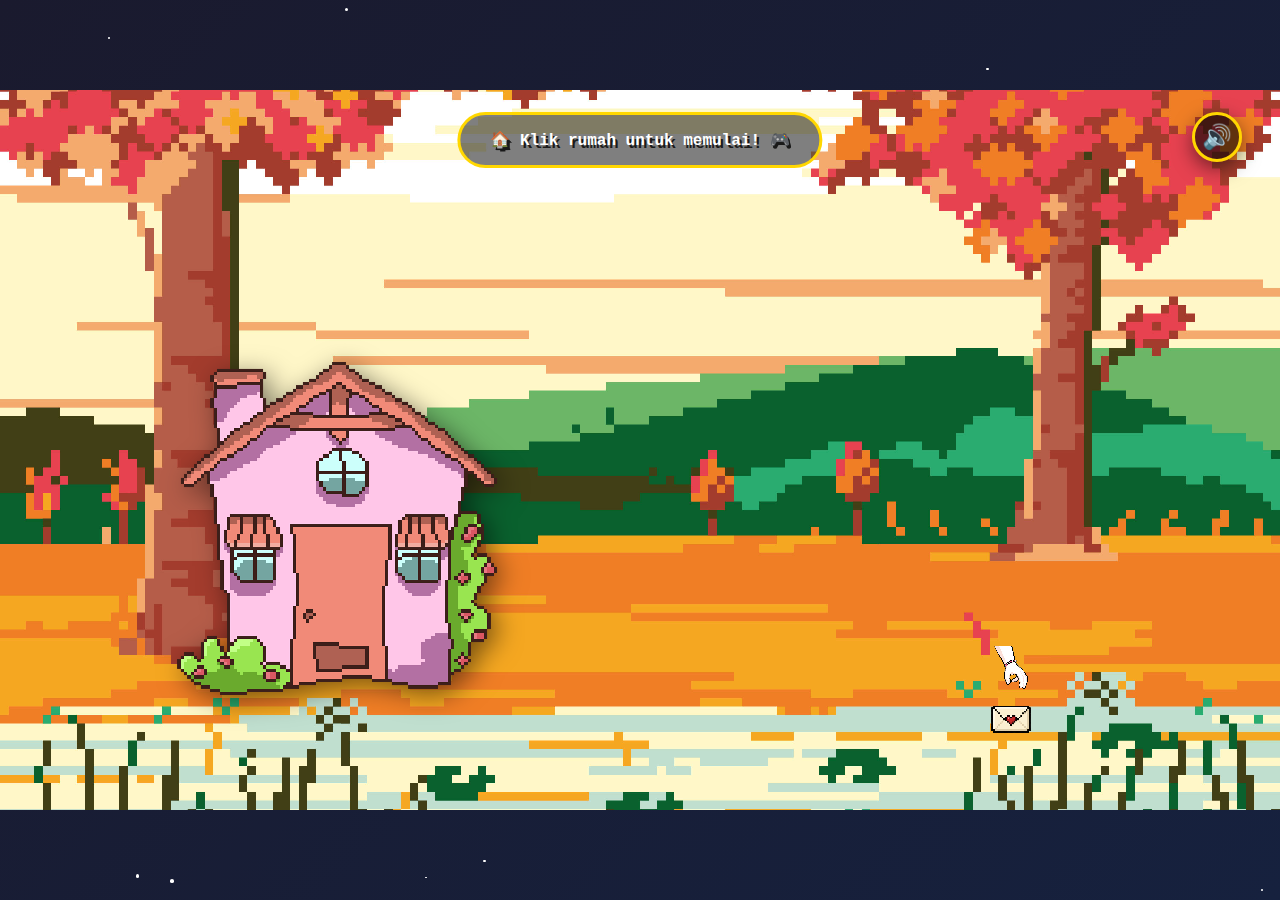
<file: index.html>
<!DOCTYPE html>
<html lang="id">
<head>
  <meta charset="UTF-8">
  <title>The Package</title>
  <meta name="viewport" content="width=device-width, initial-scale=1.0, maximum-scale=1.0, user-scalable=no">
  <link rel="icon" type="image/png" href="assets/img/icon-box.png">
  <link rel="stylesheet" href="assets/css/style.css">
</head>
<body>

<!-- Stars background -->
<div class="stars" id="stars"></div>

<div class="screen">
  <div class="game">
    <!-- Background image -->
    <img src="assets/img/bg.png" class="bg" alt="Background">

    <!-- Progress bar -->
    <div class="progress-bar" id="progressBar">
      <div class="progress-fill"></div>
    </div>

    <!-- Instruction -->
    <div class="instruction" id="instruction">🏠 Klik rumah untuk memulai! 🎮</div>
    
    <!-- Sound toggle -->
    <div class="sound-toggle" id="soundToggle">🔊</div>

    <!-- House -->
    <img src="assets/img/house.png" class="house" id="house" alt="House">

    <!-- Character (hidden inside house initially) -->
    <img src="assets/img/character.png" class="character hidden" id="character" alt="Character">

    <!-- Letter area -->
    <div class="letter-area">
      <img src="assets/img/hand.png" class="ambil-btn" id="ambilBtn" alt="Take">
      <img src="assets/img/letter.png" class="letter" alt="Letter">
    </div>

    <!-- Dialog Overlay -->
    <div class="dialog-overlay" id="dialogOverlay"></div>

    <!-- Dialog Box -->
    <div class="dialog-box" id="dialogBox">
      <div class="dialog-header">
        <div class="dialog-avatar">🙍‍♀️</div>
        <div class="dialog-name">Electra</div>
      </div>
      <div class="dialog-text" id="dialogText"></div>
      <div class="dialog-options" id="dialogOptions"></div>
    </div>
  </div>
</div>

<!-- Transition overlay -->
<div class="transition" id="transition"></div>

<script src="assets/js/script.js"></script>

</body>
</html>
</file>
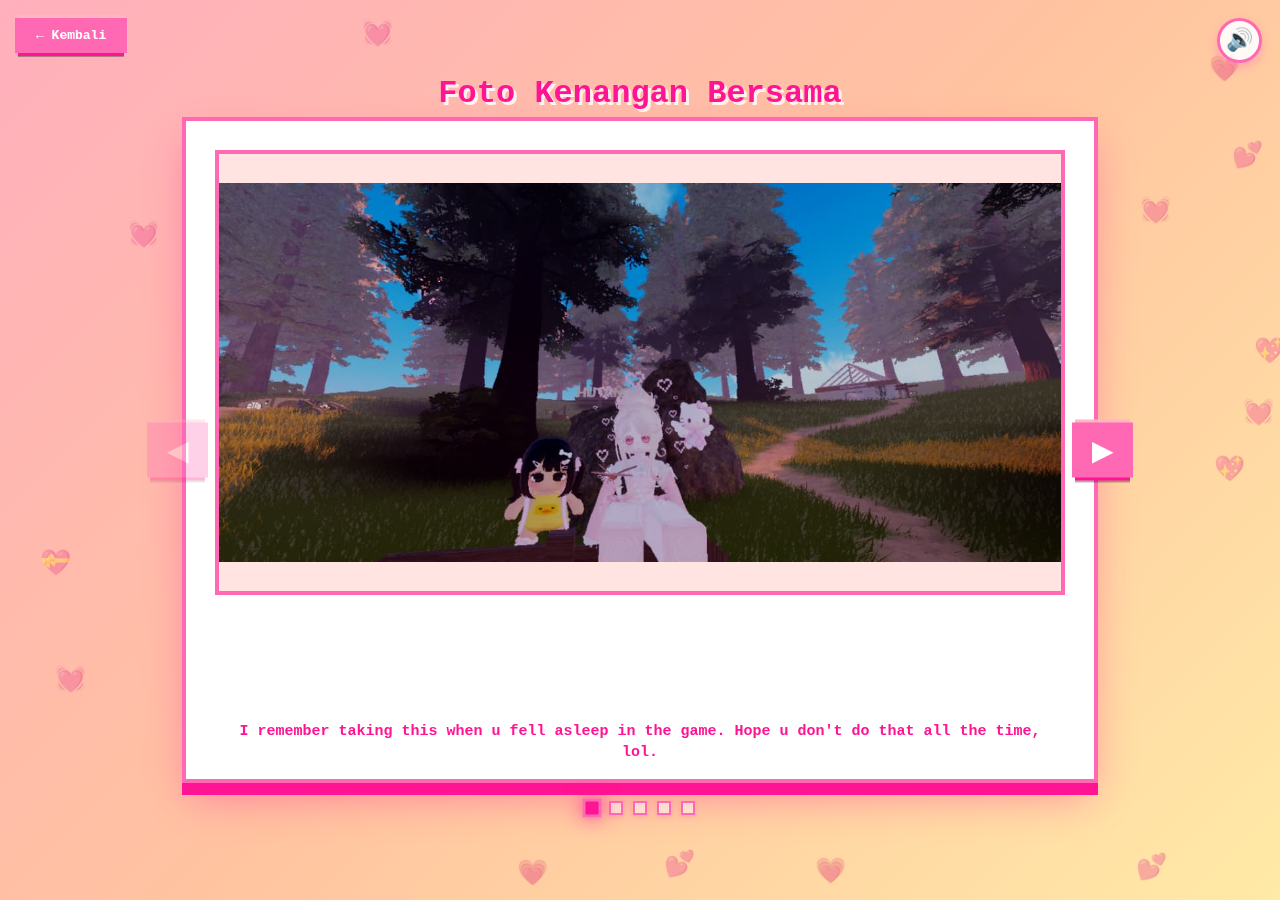
<file: scene2.html>
<!DOCTYPE html>
<html lang="id">
  <head>
    <meta charset="UTF-8" />
    <title>Memories</title>
    <meta
      name="viewport"
      content="width=device-width, initial-scale=1.0, maximum-scale=1.0, user-scalable=no"
    />
    <link rel="icon" type="image/png" href="assets/img/icon-cake.png">
    <link rel="stylesheet" href="assets/css/scene2.css" />
  </head>
  <body>
    <!-- Hearts background -->
    <div class="hearts" id="hearts"></div>

    <div class="container">
      <!-- Sound toggle -->
      <div class="sound-toggle" id="soundToggle">🔊</div>

      <!-- Back button -->
      <button class="back-btn" id="backBtn">← Kembali</button>

      <!-- Gallery wrapper -->
      <div class="gallery-wrapper">
        <!-- Title -->
        <div class="gallery-title">Foto Kenangan Bersama</div>

        <!-- Photo frames (will be generated by JS) -->
        <div id="photoFrames"></div>

        <!-- Birthday Cake Scene -->
        <div class="cake-scene" id="cakeScene">
          <div class="cake-title">🎂 Happy Birthday Electra! 🎂</div>

          <div class="birthday-cake" id="birthdayCake">
            <!-- Candles -->
            <div class="candles">
              <div class="candle"><div class="flame"></div></div>
              <div class="candle"><div class="flame"></div></div>
              <div class="candle"><div class="flame"></div></div>
              <div class="candle"><div class="flame"></div></div>
              <div class="candle"><div class="flame"></div></div>
            </div>

            <!-- Cake layers -->
            <div class="cake-layer cake-layer-3">🌸</div>
            <div class="cake-layer cake-layer-2">🎀</div>
            <div class="cake-layer cake-layer-1">💖</div>
          </div>

          <div class="cake-instruction" id="cakeInstruction">
            🎈 Klik kue untuk meniup lilin! 🎈
          </div>

          <!-- Final message -->
          <div class="final-message" id="finalMessage">
            <div class="final-text">
              Terima kasih untuk 4 bulan persahabatan! Happy Birthday bestie! 🎂
            </div>
            <div class="final-text">
              Semoga kita bisa terus bermain bersama dan membuat lebih banyak
              kenangan indah! ✨
            </div>
            <div class="final-from">Andi Aliyah</div>
          </div>
        </div>

        <!-- Navigation buttons -->
        <button class="nav-btn prev" id="prevBtn">◀</button>
        <button class="nav-btn next" id="nextBtn">▶</button>

        <!-- Progress indicator -->
        <div class="progress-indicator" id="progressIndicator"></div>
      </div>
    </div>

    <!-- Transition overlay -->
    <div class="transition" id="transition"></div>

    <script src="assets/js/scene2.js"></script>
  </body>
</html>
</file>
<file: assets/css/style.css>
* {
      margin: 0;
      padding: 0;
      box-sizing: border-box;
    }

    html, body {
      width: 100%;
      height: 100%;
      overflow: hidden;
      position: fixed;
      touch-action: manipulation;
    }

    body {
      background: linear-gradient(135deg, #1a1a2e 0%, #16213e 100%);
      display: flex;
      justify-content: center;
      align-items: center;
    }

    /* Efek bintang di background */
    .stars {
      position: fixed;
      top: 0;
      left: 0;
      width: 100%;
      height: 100%;
      pointer-events: none;
      z-index: 0;
    }

    .star {
      position: absolute;
      background: white;
      border-radius: 50%;
      animation: twinkle 3s infinite;
    }

    @keyframes twinkle {
      0%, 100% { opacity: 0.3; transform: scale(1); }
      50% { opacity: 1; transform: scale(1.2); }
    }

    /* Layar pembungkus */
    .screen {
      width: 100%;
      height: 100%;
      display: flex;
      justify-content: center;
      align-items: center;
      position: relative;
      z-index: 1;
    }

    /* GAME AREA - Menggunakan aspect ratio 16:9 */
    .game {
      position: relative;
      width: 100vw;
      height: 56.25vw; /* 16:9 aspect ratio */
      max-height: 100vh;
      max-width: 177.78vh; /* 16:9 aspect ratio terbalik */
      background: #87CEEB;
      overflow: hidden;
    }

    /* Semua gambar pixel perfect */
    img {
      image-rendering: pixelated;
      image-rendering: -moz-crisp-edges;
      image-rendering: crisp-edges;
      user-select: none;
      -webkit-user-drag: none;
      -webkit-touch-callout: none;
    }

    /* Background */
    .bg {
      width: 100%;
      height: 100%;
      position: absolute;
      top: 0;
      left: 0;
      object-fit: cover;
    }

    /* Rumah - responsive percentage based */
    .house {
      position: absolute;
      bottom: 10%;
      left: 10%;
      width: 33%;
      height: auto;
      max-width: 620px;
      filter: drop-shadow(0.5vw 0.5vw 1vw rgba(0,0,0,0.5));
      transition: transform 0.3s;
      cursor: pointer;
      z-index: 5;
    }

    .house:hover {
      transform: scale(1.05);
      filter: drop-shadow(0.5vw 0.5vw 1.5vw rgba(255,215,0,0.6));
    }

    .house.shake {
      animation: houseShake 0.5s;
    }

    @keyframes houseShake {
      0%, 100% { transform: translateX(0); }
      25% { transform: translateX(-1%) rotate(-1deg); }
      75% { transform: translateX(1%) rotate(1deg); }
    }

    /* Character - responsive percentage based */
    .character {
      position: absolute;
      bottom: 12%;
      left: 82%;
      width: 12.5%;
      height: auto;
      max-width: 250px;
      transition: left 2.5s cubic-bezier(0.4, 0, 0.2, 1), opacity 0.5s;
      z-index: 10;
      filter: drop-shadow(0.3vw 0.3vw 0.6vw rgba(0,0,0,0.4));
    }

    .character.hidden {
      opacity: 0;
      left: 20%;
      pointer-events: none;
    }

    .character.exiting {
      left: 30%;
      opacity: 1;
    }

    .character.walking {
      animation: characterWalk 0.6s infinite;
    }

    @keyframes characterWalk {
      0%, 100% { transform: translateY(0); }
      50% { transform: translateY(-4%); }
    }

    /* Letter area - responsive percentage based */
    .letter-area {
      position: absolute;
      bottom: 10%;
      right: 18%;
      text-align: center;
      animation: letterPulse 2s infinite;
      z-index: 5;
    }

    @keyframes letterPulse {
      0%, 100% { 
        filter: drop-shadow(0 0 0.5vw rgba(255,223,0,0.6));
        transform: translateY(0);
      }
      50% { 
        filter: drop-shadow(0 0 1.2vw rgba(255,223,0,0.9));
        transform: translateY(-3%);
      }
    }

    /* Letter - responsive */
    .letter {
      width: 8.3%;
      height: auto;
      min-width: 50px;
      max-width: 80px;
      display: block;
      margin: 0 auto;
    }

    /* Tombol tangan - responsive */
    .ambil-btn {
      width: 8.3%;
      height: auto;
      min-width: 50px;
      max-width: 80px;
      margin-top: 1.2%;
      cursor: pointer;
      animation: bounce 1s infinite;
      transition: all 0.3s;
      filter: brightness(1);
    }

    .ambil-btn:hover, .ambil-btn:active {
      animation: bounceHover 0.5s infinite;
      filter: brightness(1.3) drop-shadow(0 0 1vw rgba(255,255,255,0.8));
      transform: scale(1.15);
    }

    @keyframes bounce {
      0%, 100% { transform: translateY(0); }
      50% { transform: translateY(-8%); }
    }

    @keyframes bounceHover {
      0%, 100% { transform: translateY(-5%) scale(1.15); }
      50% { transform: translateY(-12%) scale(1.15); }
    }

    .ambil-btn.disabled {
      opacity: 0.4;
      cursor: not-allowed;
      animation: none;
      filter: grayscale(0.5);
    }

    /* Instruksi dengan style pixel */
    .instruction {
      position: absolute;
      top: 3%;
      left: 50%;
      transform: translateX(-50%);
      color: #fff;
      font-size: clamp(10px, 1.6vw, 16px);
      font-family: 'Courier New', monospace;
      font-weight: bold;
      text-shadow: 0.2vw 0.2vw 0 rgba(0,0,0,0.8);
      background: rgba(0,0,0,0.5);
      padding: clamp(8px, 1.5vw, 15px) clamp(15px, 3vw, 30px);
      border-radius: 30px;
      border: 3px solid #ffd700;
      animation: instructionBlink 2s infinite;
      z-index: 100;
      white-space: nowrap;
      max-width: 90%;
      text-align: center;
    }

    @keyframes instructionBlink {
      0%, 100% { opacity: 0.8; }
      50% { opacity: 1; border-color: #ffed4e; }
    }

    /* Transition overlay */
    .transition {
      position: fixed;
      top: 0;
      left: 0;
      width: 100%;
      height: 100%;
      background: black;
      z-index: 1000;
      opacity: 0;
      pointer-events: none;
      transition: opacity 0.6s;
    }

    .transition.active {
      opacity: 1;
      pointer-events: all;
    }

    /* Particle confetti */
    .confetti-particle {
      position: absolute;
      width: 10px;
      height: 10px;
      pointer-events: none;
      z-index: 50;
    }

    @keyframes confettiFall {
      to {
        transform: translateY(600px) rotate(720deg);
        opacity: 0;
      }
    }

    /* Sound toggle button */
    .sound-toggle {
      position: absolute;
      top: 3%;
      right: 3%;
      width: clamp(35px, 5vw, 50px);
      height: clamp(35px, 5vw, 50px);
      background: rgba(0,0,0,0.6);
      border: 3px solid #ffd700;
      border-radius: 50%;
      cursor: pointer;
      display: flex;
      align-items: center;
      justify-content: center;
      font-size: clamp(18px, 2.5vw, 24px);
      transition: all 0.3s;
      z-index: 100;
      box-shadow: 0 0.5vw 1.5vw rgba(0,0,0,0.5);
    }

    .sound-toggle:hover, .sound-toggle:active {
      background: rgba(255,215,0,0.3);
      transform: scale(1.1) rotate(10deg);
      box-shadow: 0 0.8vw 2.5vw rgba(255,215,0,0.5);
    }

    /* Progress indicator */
    .progress-bar {
      position: absolute;
      top: 2%;
      left: 50%;
      transform: translateX(-50%);
      width: clamp(120px, 20vw, 200px);
      height: clamp(6px, 0.8vw, 8px);
      background: rgba(0,0,0,0.5);
      border: 2px solid #4a5568;
      border-radius: 10px;
      overflow: hidden;
      display: none;
    }

    .progress-bar.active {
      display: block;
    }

    .progress-fill {
      height: 100%;
      background: linear-gradient(90deg, #4ecdc4, #44a08d);
      width: 0%;
      transition: width 2.5s linear;
      box-shadow: 0 0 1vw rgba(78, 205, 196, 0.8);
    }

    .progress-bar.active .progress-fill {
      width: 100%;
    }

    /* Dialog Box - fully responsive */
    .dialog-box {
      position: absolute;
      bottom: 37%;
      left: 45%;
      transform: translateX(-50%) scale(0);
      width: clamp(280px, 52%, 500px);
      background: rgba(0, 0, 0, 0.95);
      border: clamp(3px, 0.4vw, 4px) solid #f860ca;
      border-radius: clamp(10px, 1.5vw, 15px);
      padding: clamp(12px, 2vw, 20px) clamp(15px, 2.5vw, 25px);
      z-index: 200;
      box-shadow: 0 1vw 4vw rgba(0,0,0,0.8);
      transition: transform 0.3s cubic-bezier(0.68, -0.55, 0.265, 1.55);
    }

    .dialog-box.active {
      transform: translateX(-50%) scale(1);
    }

    .dialog-header {
      display: flex;
      align-items: center;
      margin-bottom: clamp(8px, 1.2vw, 12px);
      gap: clamp(6px, 1vw, 10px);
    }

    .dialog-avatar {
      width: clamp(28px, 4vw, 40px);
      height: clamp(28px, 4vw, 40px);
      background: #4ecdc4;
      border: clamp(2px, 0.3vw, 3px) solid #f860ca;
      border-radius: 50%;
      display: flex;
      align-items: center;
      justify-content: center;
      font-size: clamp(16px, 2vw, 20px);
      flex-shrink: 0;
    }

    .dialog-name {
      color: #f860ca;
      font-family: 'Courier New', monospace;
      font-weight: bold;
      font-size: clamp(11px, 1.4vw, 14px);
      text-shadow: 0.2vw 0.2vw 0 rgba(0,0,0,0.5);
    }

    .dialog-text {
      color: white;
      font-family: 'Courier New', monospace;
      font-size: clamp(11px, 1.5vw, 15px);
      line-height: 1.6;
      margin-bottom: clamp(10px, 1.5vw, 15px);
      text-shadow: 0.1vw 0.1vw 0 rgba(0,0,0,0.5);
      word-wrap: break-word;
    }

    .dialog-options {
      display: flex;
      gap: clamp(6px, 1vw, 10px);
      justify-content: flex-end;
      flex-wrap: wrap;
    }

    .dialog-btn {
      background: linear-gradient(180deg, #d613bc 0%, #c63ed8 100%);
      border: clamp(2px, 0.3vw, 3px) solid #f3f3f3;
      color: white;
      padding: clamp(8px, 1vw, 10px) clamp(12px, 2vw, 20px);
      border-radius: clamp(6px, 0.8vw, 8px);
      font-family: 'Courier New', monospace;
      font-weight: bold;
      cursor: pointer;
      font-size: clamp(10px, 1.3vw, 13px);
      transition: all 0.3s;
      box-shadow: 0 0.4vw 0 #7d2d96;
      text-shadow: 0.1vw 0.1vw 0 rgba(0,0,0,0.3);
      white-space: nowrap;
      touch-action: manipulation;
    }

    .dialog-btn:hover, .dialog-btn:active {
      transform: translateY(-0.2vw);
      box-shadow: 0 0.6vw 0 #e041b0;
      background: linear-gradient(180deg, #d95fd9 0%, #b550ad 100%);
    }

    .dialog-btn:active {
      transform: translateY(0.2vw);
      box-shadow: 0 0.2vw 0 #962d91;
    }

    .dialog-btn.secondary {
      background: linear-gradient(180deg, #95a5a6 0%, #7f8c8d 100%);
      border-color: #5d6d6e;
      box-shadow: 0 0.4vw 0 #5d6d6e;
    }

    .dialog-btn.secondary:hover, .dialog-btn.secondary:active {
      background: linear-gradient(180deg, #a8b9ba 0%, #8c9c9d 100%);
      box-shadow: 0 0.6vw 0 #5d6d6e;
    }

    .dialog-btn.secondary:active {
      box-shadow: 0 0.2vw 0 #5d6d6e;
    }


    /* Overlay untuk dialog */
    .dialog-overlay {
      position: absolute;
      top: 0;
      left: 0;
      width: 100%;
      height: 100%;
      background: rgba(0, 0, 0, 0.3);
      z-index: 199;
      opacity: 0;
      pointer-events: none;
      transition: opacity 0.3s;
    }

    .dialog-overlay.active {
      opacity: 1;
      pointer-events: all;
    }

    /* Mobile specific optimizations */
    @media (max-width: 768px) {
      .instruction {
        font-size: clamp(8px, 2.5vw, 12px);
        padding: clamp(6px, 2vw, 10px) clamp(10px, 4vw, 20px);
        white-space: normal;
        line-height: 1.3;
      }

      .dialog-box {
        width: 85%;
        bottom: 30%;
      }

      .dialog-options {
        justify-content: center;
      }

      .dialog-btn {
        flex: 1;
        min-width: 100px;
        justify-content: center;
      }
    }

    /* Very small screens */
    @media (max-width: 400px) {
      .instruction {
        font-size: clamp(7px, 3vw, 10px);
      }

      .dialog-text {
        font-size: clamp(9px, 2.5vw, 12px);
      }

      .dialog-btn {
        font-size: clamp(8px, 2.2vw, 11px);
        padding: clamp(6px, 1.5vw, 8px) clamp(10px, 3vw, 15px);
      }
    }

    /* Landscape mode for mobile */
    @media (orientation: landscape) and (max-height: 500px) {
      .game {
        width: 100vh;
        height: 56.25vh;
        max-width: 177.78vh;
        max-height: 100vh;
      }

      .instruction {
        top: 5%;
        font-size: clamp(8px, 1.5vh, 12px);
      }

      .sound-toggle {
        top: 5%;
        right: 5%;
      }

      .dialog-box {
        bottom: 15%;
        width: 60%;
      }
    }
</file>
<file: assets/css/scene2.css>
* {
        margin: 0;
        padding: 0;
        box-sizing: border-box;
      }

      html,
      body {
        width: 100%;
        height: 100%;
        overflow: hidden;
        position: fixed;
        touch-action: manipulation;
      }

      body {
        background: linear-gradient(
          135deg,
          #ffafbd 0%,
          #ffc3a0 50%,
          #ffeaa7 100%
        );
        display: flex;
        justify-content: center;
        align-items: center;
        font-family: "Courier New", monospace;
      }

      /* Animated hearts */
      .hearts {
        position: fixed;
        top: 0;
        left: 0;
        width: 100%;
        height: 100%;
        pointer-events: none;
        z-index: 0;
      }

      .heart {
        position: absolute;
        color: #ff69b4;
        font-size: clamp(15px, 2vw, 25px);
        opacity: 0.4;
        animation: floatHeart 8s infinite ease-in-out;
      }

      @keyframes floatHeart {
        0%,
        100% {
          transform: translateY(0) scale(1);
          opacity: 0.4;
        }
        50% {
          transform: translateY(-50px) scale(1.2);
          opacity: 0.7;
        }
      }

      /* Container */
      .container {
        position: relative;
        width: 100%;
        height: 100%;
        display: flex;
        justify-content: center;
        align-items: center;
        z-index: 1;
      }

      /* Gallery wrapper */
      .gallery-wrapper {
        position: relative;
        width: clamp(300px, 90vw, 900px);
        height: clamp(450px, 80vh, 650px);
        perspective: 1000px;
      }

      /* Title */
      .gallery-title {
        position: absolute;
        top: clamp(-50px, -8vh, -60px);
        left: 50%;
        transform: translateX(-50%);
        color: #ff1493;
        font-size: clamp(16px, 3.5vw, 32px);
        font-weight: bold;
        text-shadow: 3px 3px 0px rgba(255, 255, 255, 0.8);
        text-align: center;
        z-index: 100;
        animation: titleBounce 2s infinite;
        white-space: nowrap;
      }

      @keyframes titleBounce {
        0%,
        100% {
          transform: translateX(-50%) translateY(0);
        }
        50% {
          transform: translateX(-50%) translateY(-10px);
        }
      }

      /* Photo frame - Pink polaroid style */
      .photo-frame {
        position: absolute;
        width: 100%;
        height: 100%;
        background: #fff;
        padding: clamp(12px, 2.5vw, 25px);
        padding-bottom: clamp(50px, 10vw, 90px);
        box-shadow: 0 0 0 clamp(3px, 0.5vw, 4px) #fff,
          0 0 0 clamp(6px, 0.8vw, 8px) #ff69b4,
          0 clamp(10px, 1.5vw, 12px) 0 clamp(6px, 0.8vw, 8px) #ff1493,
          0 clamp(15px, 2.5vw, 20px) clamp(30px, 5vw, 40px)
            rgba(255, 20, 147, 0.4);
        opacity: 0;
        transform: translateX(100%) rotate(10deg) scale(0.8);
        transition: all 0.6s cubic-bezier(0.68, -0.55, 0.265, 1.55);
        image-rendering: pixelated;
        image-rendering: -moz-crisp-edges;
        image-rendering: crisp-edges;
      }

      .photo-frame.active {
        opacity: 1;
        transform: translateX(0) rotate(0deg) scale(1);
      }

      .photo-frame.exit-left {
        opacity: 0;
        transform: translateX(-100%) rotate(-10deg) scale(0.8);
      }

      /* Photo container */
      .photo-container {
        width: 100%;
        height: calc(100% - clamp(50px, 10vw, 90px));
        background: #ffe4e1;
        border: clamp(3px, 0.5vw, 4px) solid #ff69b4;
        display: flex;
        justify-content: center;
        align-items: center;
        overflow: hidden;
        position: relative;
      }

      .photo-container img {
        max-width: 100%;
        max-height: 100%;
        object-fit: contain;
        image-rendering: auto;
      }

      /* Photo placeholder */
      .photo-placeholder {
        width: 100%;
        height: 100%;
        background: repeating-linear-gradient(
          45deg,
          #ffe4e1,
          #ffe4e1 10px,
          #ffc0cb 10px,
          #ffc0cb 20px
        );
        display: flex;
        justify-content: center;
        align-items: center;
        color: #ff69b4;
        font-size: clamp(12px, 2vw, 16px);
        flex-direction: column;
        gap: 10px;
      }

      /* Caption */
      .photo-caption {
        position: absolute;
        bottom: clamp(6px, 1.5vw, 12px);
        left: 50%;
        transform: translateX(-50%);
        width: 90%;
        color: #ff1493;
        font-size: clamp(10px, 1.8vw, 15px);
        text-align: center;
        font-weight: bold;
        line-height: 1.4;
        text-shadow: 1px 1px 0px rgba(255, 255, 255, 0.8);
      }

      /* Navigation buttons */
      .nav-btn {
        position: absolute;
        top: 50%;
        transform: translateY(-50%);
        width: clamp(35px, 5vw, 55px);
        height: clamp(35px, 5vw, 55px);
        background: #ff69b4;
        border: none;
        cursor: pointer;
        font-size: clamp(18px, 2.5vw, 28px);
        color: white;
        z-index: 200;
        transition: all 0.1s;
        display: flex;
        align-items: center;
        justify-content: center;
        box-shadow: 0 -3px 0 0 #ffb6c1, 0 3px 0 0 #ff1493, 3px 0 0 0 #ff69b4,
          -3px 0 0 0 #ff69b4, 0 5px 0 0 rgba(0, 0, 0, 0.3);
        image-rendering: pixelated;
      }

      .nav-btn:hover {
        transform: translateY(-50%) scale(1.1);
        background: #ff1493;
      }

      .nav-btn:active {
        transform: translateY(-48%) scale(1.05);
        box-shadow: 0 -3px 0 0 #ff69b4, 0 3px 0 0 #c71585, 3px 0 0 0 #ff1493,
          -3px 0 0 0 #ff1493, 0 2px 0 0 rgba(0, 0, 0, 0.3);
      }

      .nav-btn.disabled {
        opacity: 0.3;
        pointer-events: none;
      }

      .nav-btn.prev {
        left: clamp(-40px, -6vw, -65px);
      }

      .nav-btn.next {
        right: clamp(-40px, -6vw, -65px);
      }

      /* Progress indicator */
      .progress-indicator {
        position: absolute;
        bottom: clamp(-40px, -6vh, -50px);
        left: 50%;
        transform: translateX(-50%);
        display: flex;
        gap: clamp(6px, 1.2vw, 10px);
        z-index: 100;
      }

      .progress-dot {
        width: clamp(10px, 1.8vw, 14px);
        height: clamp(10px, 1.8vw, 14px);
        background: rgba(255, 255, 255, 0.5);
        border: 2px solid #ff69b4;
        cursor: pointer;
        transition: all 0.3s;
        box-shadow: 0 2px 5px rgba(255, 105, 180, 0.3);
      }

      .progress-dot.active {
        background: #ff1493;
        transform: scale(1.3);
        box-shadow: 0 0 15px rgba(255, 20, 147, 0.8);
      }

      .progress-dot:hover {
        transform: scale(1.2);
      }

      /* Birthday Cake Scene */
      .cake-scene {
        position: absolute;
        width: 100%;
        height: 100%;
        background: linear-gradient(180deg, #fff0f5 0%, #ffe4e1 100%);
        display: flex;
        flex-direction: column;
        justify-content: center;
        align-items: center;
        text-align: center;
        opacity: 0;
        transform: scale(0.8);
        transition: all 0.8s cubic-bezier(0.68, -0.55, 0.265, 1.55);
        box-shadow: 0 0 0 clamp(3px, 0.5vw, 4px) #fff,
          0 0 0 clamp(6px, 0.8vw, 8px) #ff69b4,
          0 clamp(10px, 1.5vw, 12px) 0 clamp(6px, 0.8vw, 8px) #ff1493,
          0 clamp(15px, 2.5vw, 20px) clamp(30px, 5vw, 40px)
            rgba(255, 20, 147, 0.4);
        overflow: hidden;
      }

      .cake-scene.active {
        opacity: 1;
        transform: scale(1);
      }

      .cake-title {
        font-size: clamp(18px, 4vw, 36px);
        color: #ff1493;
        margin-bottom: clamp(10px, 2vh, 20px);
        font-weight: bold;
        text-shadow: 2px 2px 0px rgba(255, 255, 255, 0.8);
        animation: textPulse 2s infinite;
      }

      @keyframes textPulse {
        0%,
        100% {
          transform: scale(1);
        }
        50% {
          transform: scale(1.05);
        }
      }

      /* Interactive Birthday Cake */
      .birthday-cake {
        position: relative;
        width: clamp(200px, 40vw, 300px);
        height: clamp(250px, 45vh, 350px);
        margin: clamp(15px, 3vh, 30px) 0;
        cursor: pointer;
        transition: transform 0.3s;
      }

      .birthday-cake:hover {
        transform: scale(1.05);
      }

      /* Cake layers */
      .cake-layer {
        position: absolute;
        width: 100%;
        left: 0;
        border: 3px solid #ff1493;
        display: flex;
        align-items: center;
        justify-content: center;
        font-size: clamp(20px, 4vw, 40px);
      }

      .cake-layer-1 {
        bottom: 0;
        height: 25%;
        background: linear-gradient(180deg, #ff69b4 0%, #ff1493 100%);
      }

      .cake-layer-2 {
        bottom: 25%;
        height: 25%;
        width: 85%;
        left: 7.5%;
        background: linear-gradient(180deg, #ffb6c1 0%, #ff69b4 100%);
      }

      .cake-layer-3 {
        bottom: 50%;
        height: 25%;
        width: 70%;
        left: 15%;
        background: linear-gradient(180deg, #ffc0cb 0%, #ffb6c1 100%);
      }

      /* Candles */
      .candles {
        position: absolute;
        top: 0;
        left: 50%;
        transform: translateX(-50%);
        display: flex;
        gap: clamp(8px, 2vw, 15px);
        z-index: 10;
      }

      .candle {
        position: relative;
        width: clamp(8px, 1.5vw, 12px);
        height: clamp(40px, 8vh, 60px);
        background: linear-gradient(180deg, #fff 0%, #ffe4e1 50%, #ffb6c1 100%);
        border: 2px solid #ff69b4;
        animation: candleWiggle 2s infinite;
      }

      .candle:nth-child(2) {
        animation-delay: 0.3s;
      }
      .candle:nth-child(3) {
        animation-delay: 0.6s;
      }
      .candle:nth-child(4) {
        animation-delay: 0.9s;
      }
      .candle:nth-child(5) {
        animation-delay: 1.2s;
      }

      @keyframes candleWiggle {
        0%,
        100% {
          transform: rotate(0deg);
        }
        25% {
          transform: rotate(-2deg);
        }
        75% {
          transform: rotate(2deg);
        }
      }

      /* Flame */
      .flame {
        position: absolute;
        top: -clamp(12px, 2vh, 18px);
        left: 50%;
        transform: translateX(-50%);
        width: clamp(12px, 2vw, 18px);
        height: clamp(18px, 3vh, 25px);
        background: radial-gradient(
          circle,
          #ffff00 0%,
          #ff6347 50%,
          #ff1493 100%
        );
        border-radius: 50% 50% 50% 50% / 60% 60% 40% 40%;
        animation: flameFlicker 0.3s infinite alternate;
        opacity: 1;
        transition: opacity 0.3s;
      }

      .flame.blown {
        opacity: 0;
        animation: flameBlow 0.5s forwards;
      }

      @keyframes flameFlicker {
        0% {
          transform: translateX(-50%) scale(1) translateY(0);
          box-shadow: 0 0 10px #ff6347;
        }
        100% {
          transform: translateX(-50%) scale(1.1) translateY(-2px);
          box-shadow: 0 0 20px #ff6347;
        }
      }

      @keyframes flameBlow {
        0% {
          transform: translateX(-50%) scale(1);
          opacity: 1;
        }
        50% {
          transform: translateX(20px) scale(1.5, 0.5);
          opacity: 0.5;
        }
        100% {
          transform: translateX(40px) scale(2, 0.2);
          opacity: 0;
        }
      }

      /* Instruction */
      .cake-instruction {
        font-size: clamp(11px, 2vw, 16px);
        color: #ff1493;
        margin-top: clamp(10px, 2vh, 20px);
        animation: instructionBlink 1.5s infinite;
        padding: clamp(8px, 1.5vw, 12px) clamp(15px, 3vw, 25px);
        background: rgba(255, 255, 255, 0.7);
        border: 2px solid #ff69b4;
        border-radius: 20px;
      }

      @keyframes instructionBlink {
        0%,
        100% {
          opacity: 0.7;
        }
        50% {
          opacity: 1;
        }
      }

      /* Final message after blowing */
      .final-message {
        position: absolute;
        width: 90%;
        text-align: center;
        opacity: 0;
        transform: translateY(20px);
        transition: all 0.8s;
        pointer-events: none;
      }

      .final-message.show {
        opacity: 1;
        transform: translateY(0);
        pointer-events: all;
      }

      .final-text {
        font-size: clamp(12px, 2.2vw, 18px);
        color: #2c3e50;
        line-height: 1.6;
        margin: clamp(8px, 1.5vh, 15px) 0;
        background: rgba(255, 255, 255, 0.9);
        padding: clamp(10px, 2vw, 20px);
        border-radius: 15px;
        border: 2px solid #ff69b4;
      }

      .final-from {
        font-size: clamp(14px, 2.5vw, 22px);
        color: #ff1493;
        font-weight: bold;
        margin-top: clamp(10px, 2vh, 20px);
        font-style: italic;
      }

      .final-from::before {
        content: "~ ";
      }

      /* Confetti */
      .confetti {
        position: fixed;
        width: 10px;
        height: 10px;
        pointer-events: none;
        z-index: 300;
      }

      @keyframes confettiFall {
        to {
          transform: translateY(100vh) rotate(720deg);
          opacity: 0;
        }
      }

      /* Sound toggle */
      .sound-toggle {
        position: absolute;
        top: clamp(12px, 2vh, 18px);
        right: clamp(12px, 2vw, 18px);
        width: clamp(35px, 5vw, 45px);
        height: clamp(35px, 5vw, 45px);
        background: rgba(255, 255, 255, 0.9);
        border: 3px solid #ff69b4;
        border-radius: 50%;
        cursor: pointer;
        display: flex;
        align-items: center;
        justify-content: center;
        font-size: clamp(18px, 2.5vw, 22px);
        transition: all 0.3s;
        z-index: 400;
        box-shadow: 0 4px 10px rgba(255, 105, 180, 0.4);
      }

      .sound-toggle:hover {
        background: #ffe4e1;
        transform: scale(1.1) rotate(10deg);
      }

      /* Back button */
      .back-btn {
        position: absolute;
        top: clamp(12px, 2vh, 18px);
        left: clamp(12px, 2vw, 18px);
        background: #ff69b4;
        color: white;
        padding: clamp(6px, 1.2vw, 10px) clamp(12px, 2.5vw, 18px);
        border: none;
        cursor: pointer;
        font-size: clamp(10px, 1.8vw, 13px);
        font-weight: bold;
        font-family: "Courier New", monospace;
        z-index: 400;
        box-shadow: 0 -3px 0 0 #ffb6c1, 0 3px 0 0 #ff1493, 3px 0 0 0 #ff69b4,
          -3px 0 0 0 #ff69b4, 0 4px 0 0 rgba(0, 0, 0, 0.3);
        transition: all 0.1s;
      }

      .back-btn:hover {
        transform: translateY(-2px);
        background: #ff1493;
      }

      .back-btn:active {
        transform: translateY(2px);
        box-shadow: 0 -3px 0 0 #ff69b4, 0 3px 0 0 #c71585, 3px 0 0 0 #ff1493,
          -3px 0 0 0 #ff1493, 0 1px 0 0 rgba(0, 0, 0, 0.3);
      }

      /* Transition overlay */
      .transition {
        position: fixed;
        top: 0;
        left: 0;
        width: 100%;
        height: 100%;
        background: linear-gradient(135deg, #ff1493 0%, #ff69b4 100%);
        z-index: 1000;
        opacity: 0;
        pointer-events: none;
        transition: opacity 0.6s;
      }

      .transition.active {
        opacity: 1;
        pointer-events: all;
      }

      /* Mobile optimizations */
      @media (max-width: 768px) {
        .gallery-title {
          white-space: normal;
          line-height: 1.3;
        }

        .nav-btn.prev {
          left: clamp(-25px, -4vw, -35px);
        }

        .nav-btn.next {
          right: clamp(-25px, -4vw, -35px);
        }

        .birthday-cake {
          width: 70vw;
          height: 60vw;
        }
      }

      @media (max-width: 480px) {
        .candles {
          gap: 5px;
        }

        .photo-frame {
          padding: 10px;
          padding-bottom: 40px;
        }
      }

      @media (max-height: 600px) and (orientation: landscape) {
        .gallery-wrapper {
          height: 85vh;
        }

        .gallery-title {
          top: -35px;
          font-size: clamp(14px, 3vh, 20px);
        }

        .birthday-cake {
          height: 60vh;
          width: 35vh;
        }
      }

      @media (min-width: 1400px) {
        .gallery-wrapper {
          width: 1000px;
          height: 700px;
        }
      }
</file>
